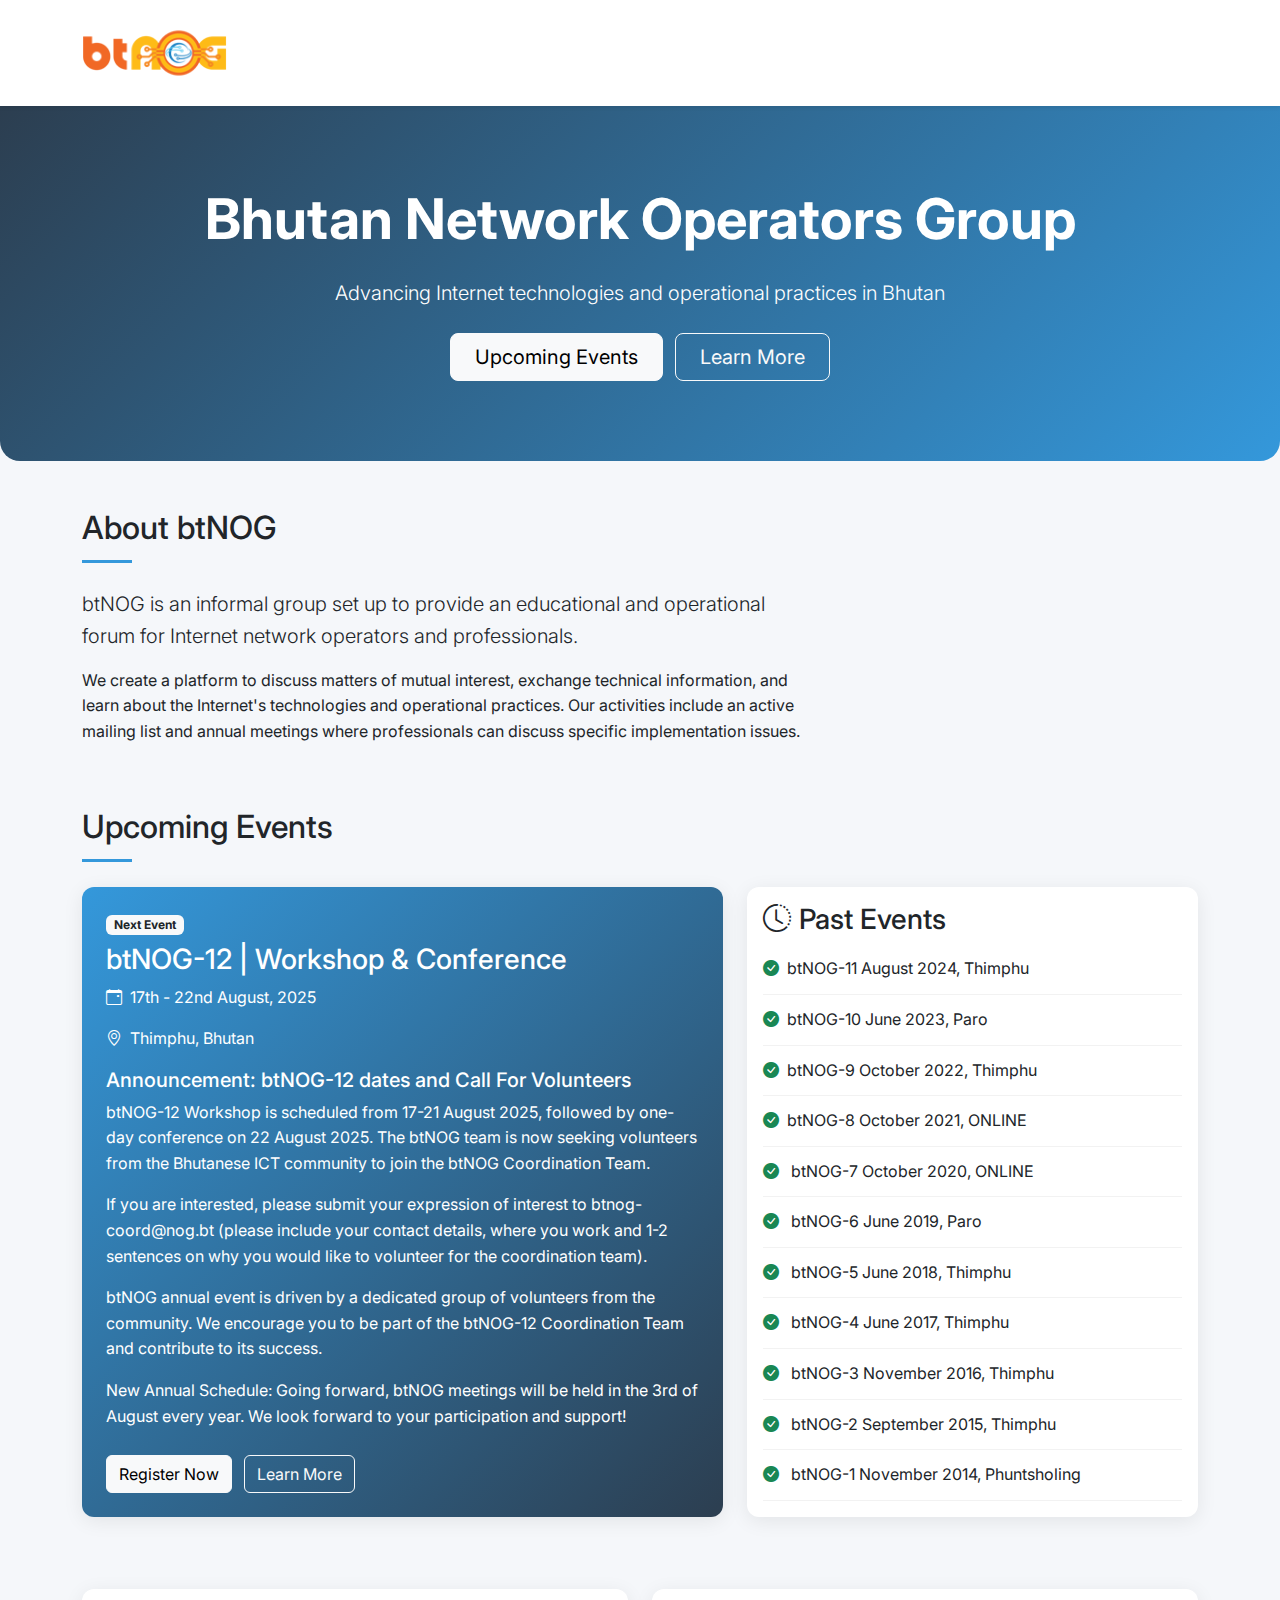
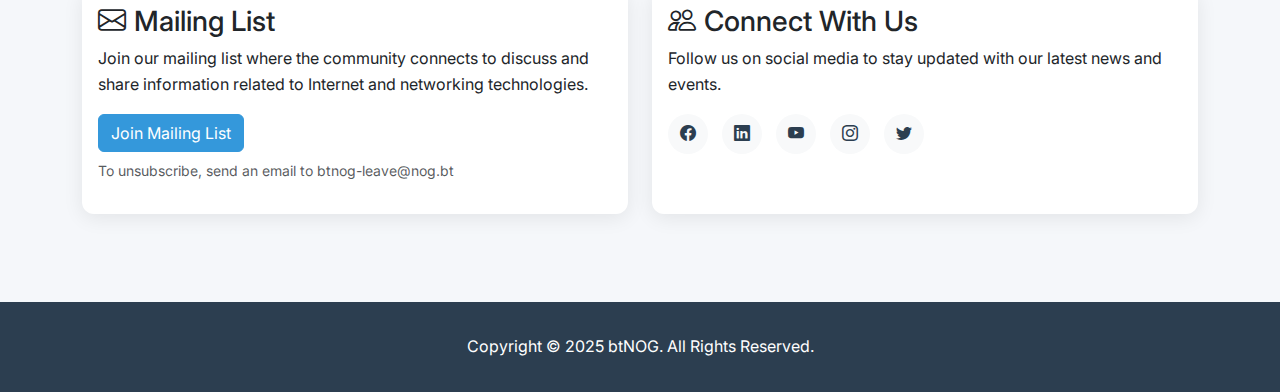
<file: index.html>
<!DOCTYPE html>
<html lang="en">

<head>
  <title>btNOG - Bhutan Network Operators Group</title>
  <meta charset="utf-8">
  <meta name="viewport" content="width=device-width, initial-scale=1">
  <!-- Modern fonts -->
  <link rel="preconnect" href="https://fonts.googleapis.com">
  <link rel="preconnect" href="https://fonts.gstatic.com" crossorigin>
  <link href="https://fonts.googleapis.com/css2?family=Inter:wght@300;400;500;600;700&display=swap" rel="stylesheet">
  <!-- Bootstrap Icons -->
  <link rel="stylesheet" href="https://cdn.jsdelivr.net/npm/bootstrap-icons@1.10.0/font/bootstrap-icons.css">
  <!-- Bootstrap CSS -->
  <link href="https://cdn.jsdelivr.net/npm/bootstrap@5.3.0/dist/css/bootstrap.min.css" rel="stylesheet">
  <style>
    :root {
      --primary: #2c3e50;
      --secondary: #3498db;
      --accent: #e74c3c;
      --light: #f8f9fa;
      --dark: #212529;
    }
    
    body {
      font-family: 'Inter', sans-serif;
      background-color: #f5f7fa;
      color: var(--dark);
      line-height: 1.6;
    }
    
    .navbar-brand {
      font-weight: 700;
      color: var(--primary);
    }
    
    .hero-section {
      background: linear-gradient(135deg, var(--primary) 0%, var(--secondary) 100%);
      color: white;
      padding: 5rem 0;
      border-radius: 0 0 20px 20px;
      margin-bottom: 3rem;
    }
    
    .btn-primary {
      background-color: var(--secondary);
      border-color: var(--secondary);
    }
    
    .btn-outline-primary {
      color: var(--secondary);
      border-color: var(--secondary);
    }
    
    .btn-primary:hover,
    .btn-outline-primary:hover {
      background-color: #2980b9;
      border-color: #2980b9;
    }
    
    .card {
      border: none;
      border-radius: 12px;
      box-shadow: 0 4px 20px rgba(0, 0, 0, 0.08);
      transition: transform 0.3s ease, box-shadow 0.3s ease;
      overflow: hidden;
    }
    
    .card:hover {
      transform: translateY(-5px);
      box-shadow: 0 8px 30px rgba(0, 0, 0, 0.12);
    }
    
    .event-card {
      background: linear-gradient(135deg, #3498db 0%, #2c3e50 100%);
      color: white;
    }
    
    .social-icon {
      display: inline-flex;
      align-items: center;
      justify-content: center;
      width: 40px;
      height: 40px;
      border-radius: 50%;
      background-color: var(--light);
      color: var(--primary);
      margin-right: 10px;
      transition: all 0.3s ease;
    }
    
    .social-icon:hover {
      transform: translateY(-3px);
      color: white;
      text-decoration: none;
    }
    
    .social-icon.facebook:hover { background-color: #3b5998; }
    .social-icon.linkedin:hover { background-color: #0077b5; }
    .social-icon.youtube:hover { background-color: #ff0000; }
    .social-icon.instagram:hover { background: linear-gradient(45deg, #405de6, #5851db, #833ab4, #c13584, #e1306c, #fd1d1d); }
    .social-icon.twitter:hover { background-color: #1da1f2; }
    
    .section-title {
      position: relative;
      padding-bottom: 15px;
      margin-bottom: 25px;
    }
    
    .section-title:after {
      content: '';
      position: absolute;
      bottom: 0;
      left: 0;
      width: 50px;
      height: 3px;
      background: var(--secondary);
    }
    
    .past-event-item {
      padding: 12px 0;
      border-bottom: 1px solid rgba(0, 0, 0, 0.05);
      transition: all 0.3s ease;
    }
    
    .past-event-item:hover {
      background-color: rgba(52, 152, 219, 0.05);
      padding-left: 10px;
    }
    
    .past-event-item a {
      color: var(--dark);
      text-decoration: none;
    }
    
    .past-event-item a:hover {
      color: var(--secondary);
    }
    
    footer {
      background-color: var(--primary);
      color: white;
      padding: 2rem 0;
      margin-top: 4rem;
    }
    
    .logo {
      max-height: 80px;
    }
    
    @media (max-width: 768px) {
      .hero-section {
        padding: 3rem 0;
      }
    }
  </style>
</head>

<body>
  <!-- Navigation -->
  <nav class="navbar navbar-expand-lg navbar-light bg-white shadow-sm">
    <div class="container">
      <a class="navbar-brand d-flex align-items-center" href="#">
        <img src="images/logo.png" alt="btNOG Logo" class="logo me-2">
        <span></span>
      </a>
      <button class="navbar-toggler" type="button" data-bs-toggle="collapse" data-bs-target="#navbarNav">
        <span class="navbar-toggler-icon"></span>
      </button>
      <!-- <div class="collapse navbar-collapse" id="navbarNav">
        <ul class="navbar-nav ms-auto">
          <li class="nav-item">
            <a class="nav-link active" href="#">Home</a>
          </li>
          <li class="nav-item">
            <a class="nav-link" href="#">About</a>
          </li>
          <li class="nav-item">
            <a class="nav-link" href="#">Events</a>
          </li>
          <li class="nav-item">
            <a class="nav-link" href="#">Resources</a>
          </li>
          <li class="nav-item">
            <a class="nav-link" href="#">Contact</a>
          </li>
        </ul>
      </div> -->
    </div>
  </nav>

  <!-- Hero Section -->
  <section class="hero-section">
    <div class="container text-center">
      <h1 class="display-4 fw-bold mb-4">Bhutan Network Operators Group</h1>
      <p class="lead mb-4">Advancing Internet technologies and operational practices in Bhutan</p>
      <a href="#events" class="btn btn-light btn-lg px-4 me-2">Upcoming Events</a>
      <a href="#about" class="btn btn-outline-light btn-lg px-4">Learn More</a>
    </div>
  </section>

  <!-- Main Content -->
  <div class="container">
    <!-- About Section -->
    <section id="about" class="mb-5">
      <h2 class="section-title">About btNOG</h2>
      <div class="row">
        <div class="col-lg-8">
          <p class="lead">btNOG is an informal group set up to provide an educational and operational forum for Internet network operators and professionals.</p>
          <p>We create a platform to discuss matters of mutual interest, exchange technical information, and learn about the Internet's technologies and operational practices. Our activities include an active mailing list and annual meetings where professionals can discuss specific implementation issues.</p>
        </div>
        <!-- <div class="col-lg-4">
          <div class="card bg-light">
            <div class="card-body">
              <h5 class="card-title"><i class="bi bi-people-fill me-2"></i>Our Community</h5>
              <p class="card-text">Join our mailing list to connect network professionals from ISPs, universities, government agencies, and private companies across Bhutan.</p>
              <a href="https://orbit.apnic.net/mailing-list/btnog@nog.bt/" class="btn btn-primary">Join Now</a>
            </div>
          </div>
        </div> -->
      </div>
    </section>

    <!-- Events Section -->
    <section id="events" class="mb-5">
      <h2 class="section-title">Upcoming Events</h2>
      <div class="row">
        <div class="col-lg-7 mb-4">
          <div class="card event-card h-100">
            <div class="card-body d-flex flex-column justify-content-center p-4">
              <div class="mb-3">
                <span class="badge bg-light text-dark mb-2">Next Event</span>
                <h3 class="card-title">btNOG-12 | Workshop & Conference</h3>
                <p class="card-text"><i class="bi bi-calendar-event me-2"></i>17th - 22nd August, 2025</p>
                <p class="card-text"><i class="bi bi-geo-alt me-2"></i>Thimphu, Bhutan</p>
              </div>
              <div>
                <h5>Announcement: btNOG-12 dates and Call For Volunteers</h5>
                <p>btNOG-12 Workshop is scheduled from 17-21 August 2025, followed by one-day conference on 22 August 2025. 
                The btNOG team is now seeking volunteers from the Bhutanese ICT community to join the btNOG Coordination Team. </p>
                <p>If you are interested, please submit your expression of interest to btnog-coord@nog.bt (please include your contact details, where you work and 1-2 sentences on why you would like to volunteer for the coordination team).</p>

                <p>btNOG annual event is driven by a dedicated group of volunteers from the community. We encourage you to be part of the btNOG-12 Coordination Team and contribute to its success. </p>

                <p>New Annual Schedule: Going forward, btNOG meetings will be held in the 3rd of August every year.
                We look forward to your participation and support!</p>
              </div>
              <div class="mt-auto">
                <a href="#" class="btn btn-light">Register Now</a>
                <a href="#" class="btn btn-outline-light ms-2">Learn More</a>
              </div>
            </div>
          </div>
        </div>
        <div class="col-lg-5 mb-4">
          <div class="card h-100">
            <div class="card-body">
              <h3 class="card-title"><i class="bi bi-clock-history me-2"></i>Past Events</h3>
              <div class="past-events">
                <div class="past-event-item">
                  <a href="http://2024.nog.bt"><i class="bi bi-check-circle-fill text-success me-2"></i>btNOG-11 August 2024, Thimphu</a>
                </div>
                <div class="past-event-item">
                  <a href="http://2023.nog.bt"><i class="bi bi-check-circle-fill text-success me-2"></i>btNOG-10 June 2023, Paro</a>
                </div>
                <div class="past-event-item">
                  <a href="http://2022.nog.bt"><i class="bi bi-check-circle-fill text-success me-2"></i>btNOG-9 October 2022, Thimphu</a>
                </div>
                <div class="past-event-item">
                  <a href="http://2022.nog.bt/btnog-8"><i class="bi bi-check-circle-fill text-success me-2"></i>btNOG-8 October 2021, ONLINE</a>
                </div>
                <div class="past-event-item">
                  <a href="http://2022.nog.bt/btnog-7"><i class="bi bi-check-circle-fill text-success me-2"></i> btNOG-7 October 2020, ONLINE</a>
                </div>
                <div class="past-event-item">
                  <a href="http://2022.nog.bt/btnog-6"><i class="bi bi-check-circle-fill text-success me-2"></i> btNOG-6 June 2019, Paro</a>
                </div>
                <div class="past-event-item">
                  <a href="btnog5.tashicell.com"><i class="bi bi-check-circle-fill text-success me-2"></i> btNOG-5 June 2018, Thimphu</a>
                </div>
                <div class="past-event-item">
                  <a href="http://2022.nog.bt/btnog-4"><i class="bi bi-check-circle-fill text-success me-2"></i> btNOG-4 June 2017, Thimphu</a>
                </div>
                <div class="past-event-item">
                  <a href="http://2022.nog.bt/btnog-3"><i class="bi bi-check-circle-fill text-success me-2"></i> btNOG-3 November 2016, Thimphu</a>
                </div>
                <div class="past-event-item">
                  <a href="http://2022.nog.bt/btnog-2"><i class="bi bi-check-circle-fill text-success me-2"></i> btNOG-2 September 2015, Thimphu</a>
                </div>
                <div class="past-event-item">
                  <a href="http://2022.nog.bt/btnog-1"><i class="bi bi-check-circle-fill text-success me-2"></i> btNOG-1 November 2014, Phuntsholing</a>
                </div>
                <!-- <div class="past-event-item">
                  <a href="#" class="text-muted">View all past events <i class="bi bi-arrow-right"></i></a>
                </div> -->
              </div>
            </div>
          </div>
        </div>
      </div>
    </section>

    <!-- Community Section -->
    <section class="mb-5">
      <div class="row">
        <div class="col-md-6 mb-4">
          <div class="card h-100">
            <div class="card-body">
              <h3 class="card-title"><i class="bi bi-envelope me-2"></i>Mailing List</h3>
              <p class="card-text">Join our mailing list where the community connects to discuss and share information related to Internet and networking technologies.</p>
              <a href="https://orbit.apnic.net/mailing-list/btnog@nog.bt/" target="_blank" class="btn btn-primary">Join Mailing List</a>
              <p class="small text-muted mt-2">To unsubscribe, send an email to btnog-leave@nog.bt</p>
            </div>
          </div>
        </div>
        <div class="col-md-6 mb-4">
          <div class="card h-100">
            <div class="card-body">
              <h3 class="card-title"><i class="bi bi-people me-2"></i>Connect With Us</h3>
              <p>Follow us on social media to stay updated with our latest news and events.</p>
              <div class="social-links mt-3">
                <a href="https://www.facebook.com/btNOG" target="_blank" class="social-icon facebook"><i class="bi bi-facebook"></i></a>
                <a href="https://www.linkedin.com/company/btnog/" target="_blank" class="social-icon linkedin"><i class="bi bi-linkedin"></i></a>
                <a href="https://www.youtube.com/@btnog7802" target="_blank" class="social-icon youtube"><i class="bi bi-youtube"></i></a>
                <a href="https://www.instagram.com/btnog/" target="_blank" class="social-icon instagram"><i class="bi bi-instagram"></i></a>
                <a href="#" target="_blank" class="social-icon twitter"><i class="bi bi-twitter"></i></a>
              </div>
            </div>
          </div>
        </div>
      </div>
    </section>
  </div>

  <!-- Footer -->
  <footer>
    <div class="container">
      <!-- <div class="row">
        <div class="col-md-4 mb-4">
          <h5>btNOG</h5>
          <p>Bhutan Network Operators Group - Advancing Internet technologies and operational practices in Bhutan since 2014.</p>
        </div>
        <div class="col-md-4 mb-4">
          <h5>Quick Links</h5>
          <ul class="list-unstyled">
            <li><a href="#" class="text-white">Home</a></li>
            <li><a href="#" class="text-white">About</a></li>
            <li><a href="#" class="text-white">Events</a></li>
            <li><a href="#" class="text-white">Resources</a></li>
          </ul>
        </div>
        <div class="col-md-4 mb-4">
          <h5>Contact</h5>
          <ul class="list-unstyled">
            <li><i class="bi bi-envelope me-2"></i> info@nog.bt</li>
            <li><i class="bi bi-globe me-2"></i> www.nog.bt</li>
          </ul>
        </div>
      </div> -->
      <!-- <hr class="bg-light"> -->
      <div class="text-center">
        <p class="mb-0">Copyright &copy; 2025 btNOG. All Rights Reserved.</p>
      </div>
    </div>
  </footer>

  <!-- Bootstrap JS -->
  <script src="https://cdn.jsdelivr.net/npm/bootstrap@5.3.0/dist/js/bootstrap.bundle.min.js"></script>
</body>

</html>
</file>
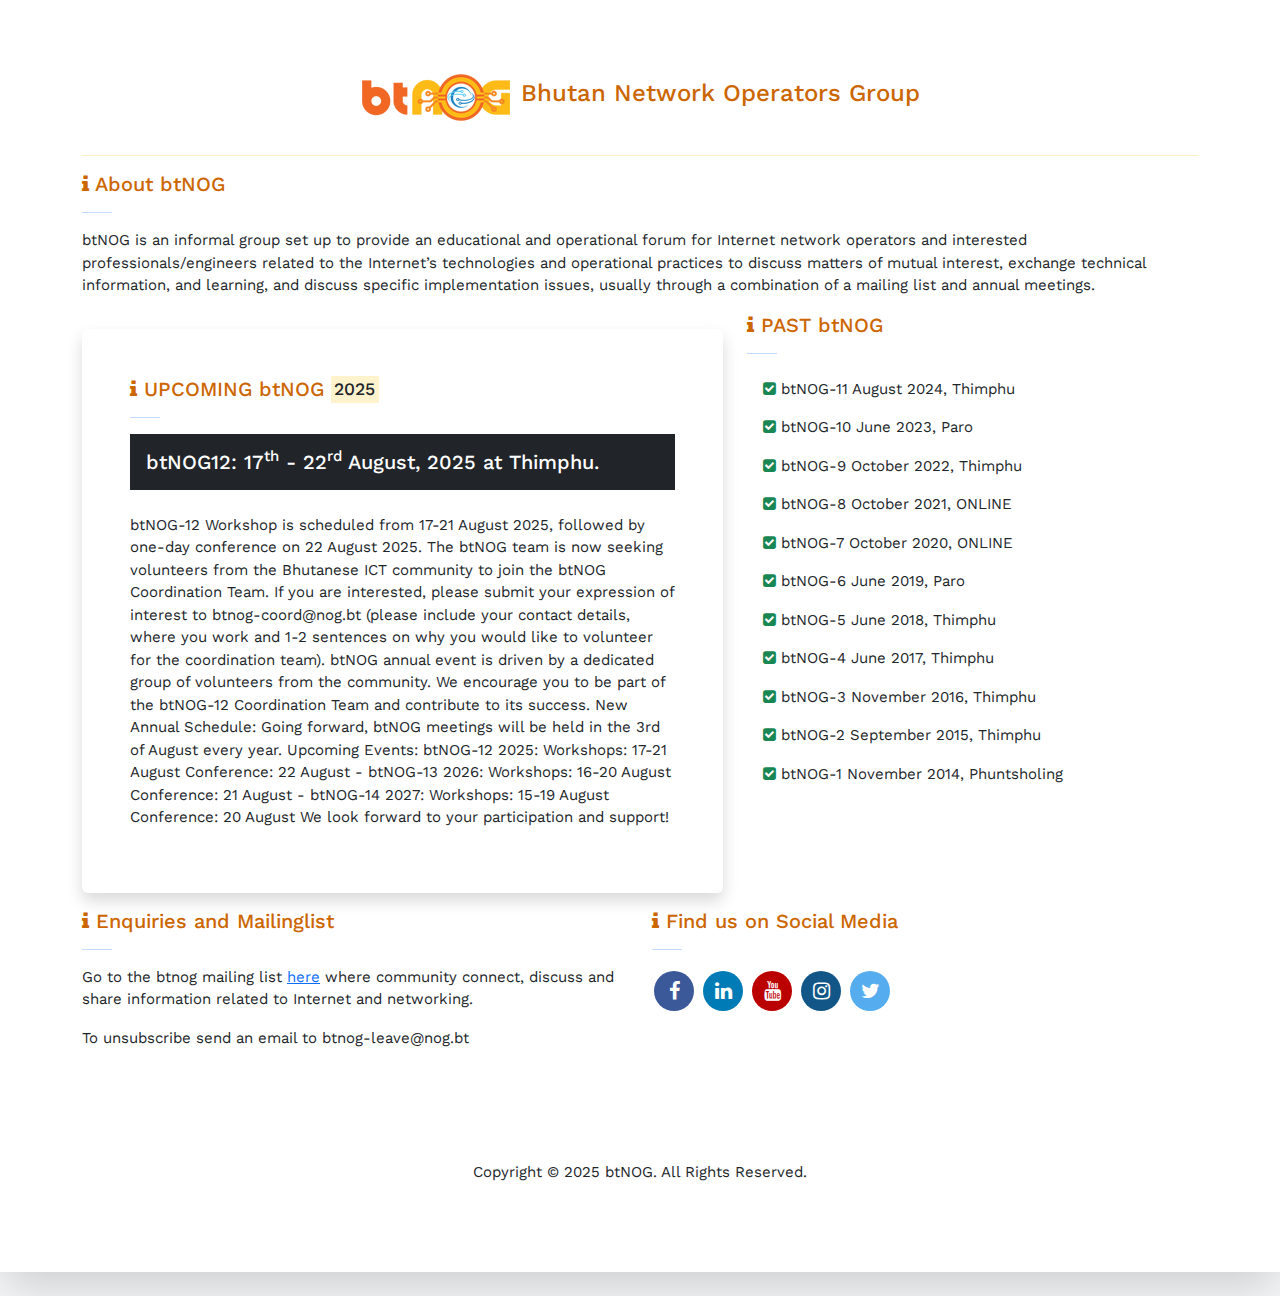
<file: test.html>
<!DOCTYPE html>
<html lang="en">

<head>
  <title>btNOG</title>
  <meta charset="utf-8">
  <meta name="viewport" content="width=device-width, initial-scale=1">
  <link href="https://cdn.jsdelivr.net/npm/bootstrap@5.2.3/dist/css/bootstrap.min.css" rel="stylesheet">
  <script src="https://cdn.jsdelivr.net/npm/bootstrap@5.2.3/dist/js/bootstrap.bundle.min.js"></script>
  <link href="https://fonts.googleapis.com/css2?family=Work+Sans:wght@400&display=swap" rel="stylesheet">
  <link rel="stylesheet" href="https://cdnjs.cloudflare.com/ajax/libs/font-awesome/4.7.0/css/font-awesome.min.css">
  <link href="css/home.css" rel="stylesheet">
</head>
<body class="bg-light">
  <div class="container-fluid shadow-lg p-5 mb-4 bg-white">
    <div class="container mt-2">
      <div class="header">
          <img src="images/logo.png" class="logo">
          <h4 class="text-nog text-center">Bhutan Network Operators Group</h4>
      </div>
      <hr class="border-top border-1 border-warning">
      <div class="main">
        <div class="row">
          <div class="col-md-12">
            <h5 class="text-nog"><i class="fa fa-info"></i> About btNOG</h5>
            <hr class="border-top border-1 border-primary" width="30">

            <p>btNOG is an informal group set up to provide an educational and operational forum for Internet network
              operators and interested professionals/engineers related to the Internet’s technologies and operational
              practices to discuss matters of mutual interest, exchange technical information, and learning, and discuss
              specific implementation issues, usually through a combination of a mailing list and annual meetings.
            </p>
            <!-- <a href="#" class="btn btn-outline-dark text-dark">Read More</a> -->
          </div>
          <div class="col-md-7 mb-3">
            <div class="card border-0 shadow mt-3" style="min-height: 400px;">
              <div class="card-body" style="padding: 3rem;">
                <h5 class="card-title text-nog"><i class="fa fa-info"></i> UPCOMING btNOG
                  <small><mark>2025</mark></small></h5>
                <hr class="border-top border-1 border-primary" width="30">
                <h5 class="card-text mb-4 p-3 text-white bg-dark">btNOG12: 17<sup>th</sup> - 22<sup>rd</sup> August, 2025 at Thimphu.
                </h5>
                <!-- <a href="http://2024.nog.bt" class="btn btn-outline-danger ls-2 mt-2" target="_blank"> 
                  <i class="fa fa-external-link-square"></i> VISIT btNOG12</a> -->
                <p>
                  btNOG-12 Workshop is scheduled from 17-21 August 2025, followed by one-day conference on 22 August 2025. 
The btNOG team is now seeking volunteers from the Bhutanese ICT community to join the btNOG Coordination Team. If you are interested, please submit your expression of interest to btnog-coord@nog.bt (please include your contact details, where you work and 1-2 sentences on why you would like to volunteer for the coordination team).
btNOG annual event is driven by a dedicated group of volunteers from the community. We encourage you to be part of the btNOG-12 Coordination Team and contribute to its success. 
New Annual Schedule: Going forward, btNOG meetings will be held in the 3rd of August every year. 
Upcoming Events: 
btNOG-12 2025:
Workshops: 17-21 August
Conference: 22 August 
- btNOG-13 2026:
Workshops: 16-20 August
Conference: 21 August
- btNOG-14 2027:
Workshops: 15-19 August
Conference: 20 August
We look forward to your participation and support!
                </p>
              </div>
            </div>
          </div>
          <!-- <div class="col-md-6 mb-3">
            <div class="card border-0 shadow">
              <div class="card-body">
                <h5 class="card-title text-nog"><i class="fa fa-info"></i> FUTURE btNOG</h5>
                <hr class="border-top border-1 border-primary" width="30">
                <p class="card-text">The tentative date:</p>
                <h5 class="mb-4 text-muted"> btNOG11: June 2024</h5>
              </div>
            </div>
          </div> -->
          <!-- <div class="col-md-8 mb-4">
            <h5>Mark your calendar</h5>
            <hr class="border-top border-1 border-primary" width="30">
            <p>All global Internet conferences, meetings and workshops are listed here.</p>
            <a href="#" class="btn btn-outline-dark text-dark">Check here</a>
          </div> -->
          <div class="col-md-5 mb-4">
            <h5 class="text-nog"><i class="fa fa-info"></i> PAST btNOG</h5>
            <hr class="border-top border-1 border-primary" width="30">
            <ul class="list-group list-group-flush">
              <a href="http://2024.nog.bt" class="list-group-item list-group-item-action border-0"><i
                  class="fa fa-check-square text-success"></i> btNOG-11 August 2024, Thimphu</a>
              <a href="http://2023.nog.bt" class="list-group-item list-group-item-action border-0"><i
                  class="fa fa-check-square text-success"></i> btNOG-10 June 2023, Paro</a>
              <a href="http://2022.nog.bt" class="list-group-item list-group-item-action border-0"><i
                  class="fa fa-check-square text-success"></i> btNOG-9 October 2022, Thimphu</a>
              <a href="http://2022.nog.bt/btnog-8" class="list-group-item list-group-item-action border-0"><i
                  class="fa fa-check-square text-success"></i> btNOG-8 October 2021, ONLINE</a>
              <a href="http://2022.nog.bt/btnog-7" class="list-group-item list-group-item-action border-0"><i
                  class="fa fa-check-square text-success"></i> btNOG-7 October 2020, ONLINE</a>
              <a href="http://2022.nog.bt/btnog-6" class="list-group-item list-group-item-action border-0"><i
                  class="fa fa-check-square text-success"></i> btNOG-6 June 2019, Paro</a>
              <a href="btnog5.tashicell.com" class="list-group-item list-group-item-action border-0"><i
                  class="fa fa-check-square text-success"></i> btNOG-5 June 2018, Thimphu</a>
              <a href="http://2022.nog.bt/btnog-4" class="list-group-item list-group-item-action border-0"><i
                  class="fa fa-check-square text-success"></i> btNOG-4 June 2017, Thimphu</a>
              <a href="http://2022.nog.bt/btnog-3" class="list-group-item list-group-item-action border-0"><i
                  class="fa fa-check-square text-success"></i> btNOG-3 November 2016, Thimphu</a>
              <a href="http://2022.nog.bt/btnog-2" class="list-group-item list-group-item-action border-0"><i
                  class="fa fa-check-square text-success"></i> btNOG-2 September 2015, Thimphu</a>
              <a href="http://2022.nog.bt/btnog-1" class="list-group-item list-group-item-action border-0"><i
                  class="fa fa-check-square text-success"></i> btNOG-1 November 2014, Phuntsholing</a>
            </ul>
          </div>
          <div class="col-md-6 mb-4">
            <h5 class="text-nog"><i class="fa fa-info"></i> Enquiries and Mailinglist</h5>
            <hr class="border-top border-1 border-primary" width="30">
            <p>Go to the btnog mailing list <a href="https://orbit.apnic.net/mailing-list/btnog@nog.bt/" target="_blank" class="">here</a> where community
              connect, discuss and share information related to
              Internet and networking. </p>
            <p>
              To unsubscribe send an email to btnog-leave@nog.bt
            </p>
          </div>
          <div class="col-md-6 mb-4">
            <h5 class="text-nog"><i class="fa fa-info"></i> Find us on Social Media</h5>
            <hr class="border-top border-1 border-primary" width="30">
            <div class="social">
              <a href="https://www.facebook.com/btNOG" target="_blank" class="fa fa-facebook"></a>
              <a href="https://www.linkedin.com/company/btnog/" target="_blank" class="fa fa-linkedin"></a>
              <a href="https://www.youtube.com/@btnog7802" target="_blank" class="fa fa-youtube"></a>
              <a href="https://www.instagram.com/btnog/" target="_blank" class="fa fa-instagram"></a>
              <a href="#" target="_blank" class="fa fa-twitter"></a>
            </div>
          </div>
        </div>
      </div>
    </div>

    <div class="mt-5 p-4 text-center">
      <p> Copyright &copy; 2025 btNOG. All Rights Reserved.</p>
    </div>
  </div>
</body>

</html>
</file>
<file: css/home.css>
body {
    font-family: "Work Sans", serif;
    /* color: #1d1d1f; */
    font-size: 15px;
    /* letter-spacing: 0.4px; */
}
.header {
    display: flex;
    align-items: center;
    justify-content: center;
    flex-wrap: wrap;
}
.logo {
    margin-right: 10px;
}
.ls-1 {
    letter-spacing: 1px;
}
.ls-2 {
    letter-spacing: 2px;
}
.social .fa {
    padding: 10px;
    font-size: 20px;
    width: 40px;
    text-align: center;
    text-decoration: none;
    margin: 5px 2px;
    border-radius: 50%;
}


.social .fa:hover {
    opacity: 0.7;
}

.fa-facebook {
    background: #3B5998;
    color: white;
}

.fa-twitter {
    background: #55ACEE;
    color: white;
}

.fa-google {
    background: #dd4b39;
    color: white;
}

.fa-linkedin {
    background: #007bb5;
    color: white;
}

.fa-youtube {
    background: #bb0000;
    color: white;
}

.fa-instagram {
    background: #125688;
    color: white;
}

.text-nog {
    color: #cc6600;
}
</file>
